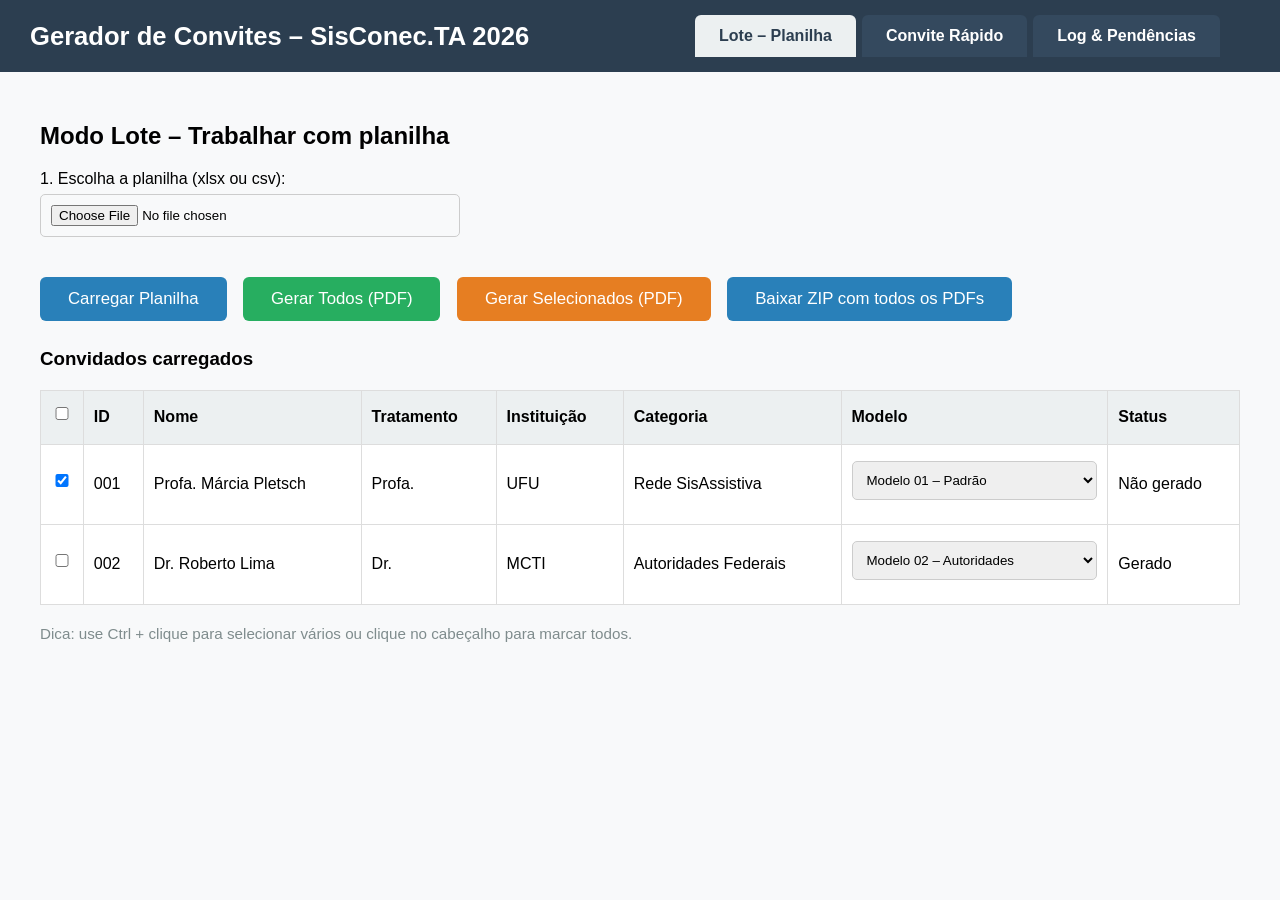
<file: geradorconvites.html>
<!DOCTYPE html>
<html lang="pt-br">
<head>
  <meta charset="UTF-8">
  <title>Gerador de Convites – SisConec.TA 2026</title>
  <style>
    body { 
      font-family: Arial, sans-serif; 
      margin: 0; 
      background: #f8f9fa; 
    }
    header { 
      background: #2c3e50; 
      color: white; 
      padding: 15px 30px; 
      display: flex; 
      justify-content: space-between; 
      align-items: center; 
    }
    h1 { margin: 0; font-size: 1.6em; }
    .tabs { 
      display: flex; 
      gap: 6px; 
      margin: 0 30px; 
    }
    .tab { 
      padding: 12px 24px; 
      background: #34495e; 
      cursor: pointer; 
      border-radius: 6px 6px 0 0; 
      font-weight: bold; 
    }
    .tab.active { 
      background: #ecf0f1; 
      color: #2c3e50; 
    }
    .tab:hover { background: #4b6a8a; }
    .content { 
      padding: 30px; 
      max-width: 1200px; 
      margin: 0 auto; 
    }
    .hidden { display: none; }
    button { 
      padding: 12px 28px; 
      font-size: 1.05em; 
      border: none; 
      border-radius: 6px; 
      cursor: pointer; 
      margin: 8px 12px 8px 0; 
    }
    .btn-primary   { background: #2980b9; color: white; }
    .btn-success   { background: #27ae60; color: white; }
    .btn-warning   { background: #e67e22; color: white; }
    .btn-purple    { background: #8e44ad; color: white; }
    input, select, textarea { 
      padding: 10px; 
      width: 100%; 
      max-width: 420px; 
      margin: 6px 0 14px 0; 
      border: 1px solid #ccc; 
      border-radius: 5px; 
      box-sizing: border-box; 
    }
    table { 
      width: 100%; 
      border-collapse: collapse; 
      margin: 20px 0; 
      background: white; 
    }
    th, td { 
      border: 1px solid #ddd; 
      padding: 10px; 
      text-align: left; 
    }
    th { background: #ecf0f1; }
    .preview-box { 
      margin-top: 24px; 
      padding: 24px; 
      background: white; 
      border: 1px solid #bdc3c7; 
      border-radius: 8px; 
      min-height: 320px; 
      box-shadow: 0 2px 8px rgba(0,0,0,0.08); 
    }
  </style>
</head>
<body>

<header>
  <h1>Gerador de Convites – SisConec.TA 2026</h1>
  <div class="tabs">
    <div class="tab active" onclick="showTab('lote')">Lote – Planilha</div>
    <div class="tab" onclick="showTab('rapido')">Convite Rápido</div>
    <div class="tab" onclick="showTab('log')">Log & Pendências</div>
  </div>
</header>

<div class="content">

  <!-- Aba 1: Lote – Planilha -->
  <div id="lote" class="tab-content">
    <h2>Modo Lote – Trabalhar com planilha</h2>
    
    <label>1. Escolha a planilha (xlsx ou csv):</label><br>
    <input type="file" accept=".xlsx,.xls,.csv"><br><br>
    
    <button class="btn-primary">Carregar Planilha</button>
    <button class="btn-success">Gerar Todos (PDF)</button>
    <button class="btn-warning">Gerar Selecionados (PDF)</button>
    <button class="btn-primary">Baixar ZIP com todos os PDFs</button>

    <h3>Convidados carregados</h3>
    <table>
      <thead>
        <tr>
          <th><input type="checkbox"></th>
          <th>ID</th>
          <th>Nome</th>
          <th>Tratamento</th>
          <th>Instituição</th>
          <th>Categoria</th>
          <th>Modelo</th>
          <th>Status</th>
        </tr>
      </thead>
      <tbody>
        <tr>
          <td><input type="checkbox" checked></td>
          <td>001</td>
          <td>Profa. Márcia Pletsch</td>
          <td>Profa.</td>
          <td>UFU</td>
          <td>Rede SisAssistiva</td>
          <td><select><option selected>Modelo 01 – Padrão</option><option>Modelo 02 – Autoridades</option></select></td>
          <td>Não gerado</td>
        </tr>
        <tr>
          <td><input type="checkbox"></td>
          <td>002</td>
          <td>Dr. Roberto Lima</td>
          <td>Dr.</td>
          <td>MCTI</td>
          <td>Autoridades Federais</td>
          <td><select><option>Modelo 02 – Autoridades</option></select></td>
          <td>Gerado</td>
        </tr>
        <!-- ... mais linhas ... -->
      </tbody>
    </table>

    <p style="color:#7f8c8d; font-size:0.95em">
      Dica: use Ctrl + clique para selecionar vários ou clique no cabeçalho para marcar todos.
    </p>
  </div>

  <!-- Aba 2: Convite Rápido -->
  <div id="rapido" class="tab-content hidden">
    <div style="display:flex; gap:40px;">
      <div style="flex:1;">
        <h2>Convite de Última Hora</h2>
        
        <label>Nome completo *</label>
        <input type="text" placeholder="Ex: Prof. João da Silva">

        <label>Tratamento *</label>
        <select>
          <option>Sr(a).</option>
          <option>Prof.</option>
          <option selected>Profa.</option>
          <option>Dr(a).</option>
          <option>Ministro(a)</option>
          <option>Diretor(a)</option>
        </select>

        <label>Cargo</label>
        <input type="text" placeholder="Ex: Coordenador de Inovação">

        <label>Instituição *</label>
        <input type="text" placeholder="Ex: FINEP">

        <label>Modelo de convite</label>
        <select>
          <option value="1">Modelo 01 – Padrão institucional</option>
          <option value="2" selected>Modelo 02 – Autoridades e parceiros estratégicos</option>
          <option value="3">Modelo 03 – Rede SisAssistiva</option>
        </select>

        <br><br>
        <button class="btn-purple" style="font-size:1.2em; padding:16px 36px;">
          Gerar e Baixar PDF Agora
        </button>
      </div>

      <div style="flex:1;">
        <h3>Pré-visualização (aproximada)</h3>
        <div class="preview-box">
          <p style="margin:0 0 16px 0; font-weight:bold;">Prezada Profa. Márcia Pletsch,</p>
          <p>No âmbito do <strong>SisConec.TA 2026</strong>, temos a honra de convidá-la para participar do evento que será realizado nos dias <strong>19, 20 e 21 de março de 2026</strong>, na <strong>Arena Sabiazinho</strong> – Uberlândia/MG.</p>
          <p>Contamos com sua valiosa presença e contribuição para o fortalecimento da Rede SisAssistiva.</p>
          <p style="margin-top:40px; text-align:right; font-style:italic;">
            Atenciosamente,<br>
            [Nome do Coordenador]<br>
            Laboratório Integrador SisAssistiva
          </p>
        </div>
      </div>
    </div>
  </div>

  <!-- Aba 3: Log & Pendências -->
  <div id="log" class="tab-content hidden">
    <h2>Registro de Gerações & Pendências</h2>
    <table>
      <thead>
        <tr>
          <th>Data/Hora</th>
          <th>ID / Nome</th>
          <th>Modelo</th>
          <th>Status</th>
          <th>Arquivo</th>
          <th>Usuário</th>
        </tr>
      </thead>
      <tbody>
        <tr>
          <td>2026-02-18 17:42</td>
          <td>001 – Profa. Márcia Pletsch</td>
          <td>Modelo 01</td>
          <td>Gerado com sucesso</td>
          <td>Convite_001.pdf</td>
          <td>Denize</td>
        </tr>
        <tr style="background:#fff3cd;">
          <td>2026-02-19 00:12</td>
          <td>047 – Sr. Carlos Mendes</td>
          <td>Modelo 02</td>
          <td>Erro: nome duplicado</td>
          <td>—</td>
          <td>Equipe</td>
        </tr>
      </tbody>
    </table>
  </div>

</div>

<script>
function showTab(tabId) {
  document.querySelectorAll('.tab').forEach(t => t.classList.remove('active'));
  document.querySelectorAll('.tab-content').forEach(c => c.classList.add('hidden'));
  
  event.target.classList.add('active');
  document.getElementById(tabId).classList.remove('hidden');
}
</script>

</body>
</html>
</file>
